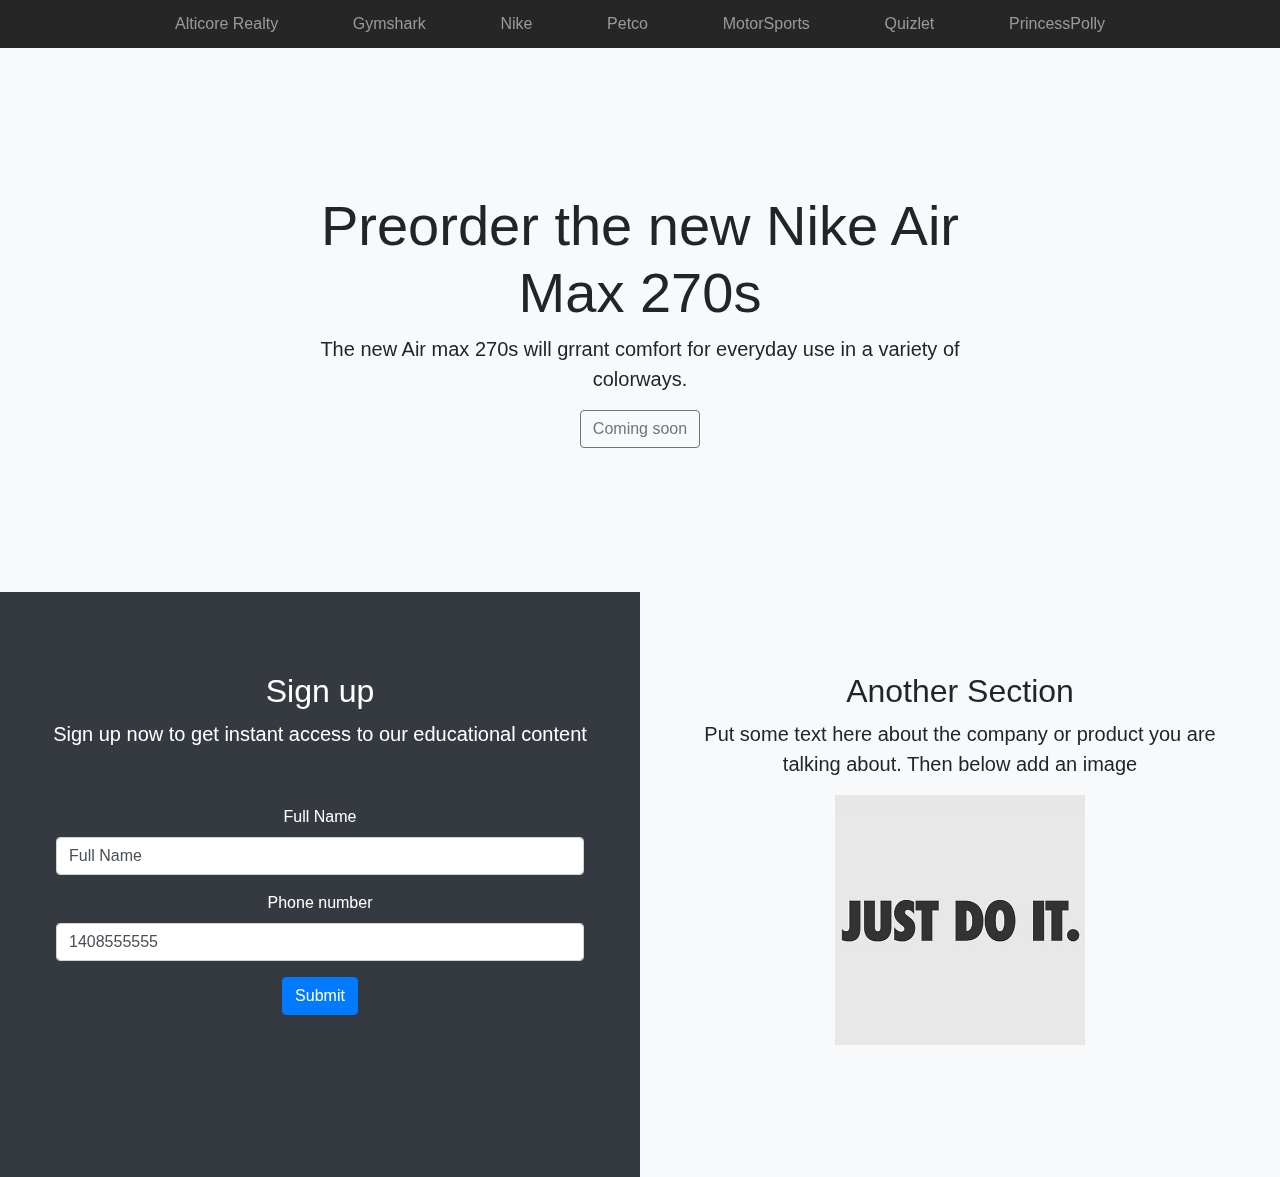
<file: LearnCS8-Twilio/index.html>
<!doctype html>
<html lang="en">
  <head>
    <!-- Required meta tags -->
    <meta charset="utf-8">
    <meta name="viewport" content="width=device-width, initial-scale=1, shrink-to-fit=no">
    <meta name="description" content="Purchase the all new Nike Air Max 270s for your own everyday comfort.">
    <meta name="author" content="862235721">

    <!-- Bootstrap CSS -->
    <link rel="stylesheet" href="https://stackpath.bootstrapcdn.com/bootstrap/4.5.2/css/bootstrap.min.css" integrity="sha384-JcKb8q3iqJ61gNV9KGb8thSsNjpSL0n8PARn9HuZOnIxN0hoP+VmmDGMN5t9UJ0Z" crossorigin="anonymous">

    <!-- Title of your Website -->
    <title>Nike Air Max</title>
    <link href="product.css" rel="stylesheet">
  </head>
  <body>
    <nav class="site-header sticky-top py-1">
    <!-- Top Menu Bar -->
    <div class="container d-flex flex-column flex-md-row justify-content-between">
        <a class="py-2 d-none d-md-inline-block" id="menu-item-1" href="https://www.alticorerealty.com/" target="_blank">Alticore Realty</a>
        <a class="py-2 d-none d-md-inline-block" id="menu-item-2" href="https://www.gymshark.com/?gclid=Cj0KCQiAoY-PBhCNARIsABcz770C3cAfHIYJEnKnncfCbXWTfNptlGICpMMHu5UjF5OnNgLK_GgI2isaAohMEALw_wcB" target="_blank">Gymshark</a>
        <a class="py-2 d-none d-md-inline-block" id="menu-item-3" href="https://www.nike.com/women?cp=90083564018_search_%7CNike%7CGOOGLE%7C71700000038284603%7CWOMEN_X_X_X_X-Device_X_Legacy_Core-NikeBrand_Exact%7Ce%7Cc&gclsrc=aw.ds&&gclid=Cj0KCQiAoY-PBhCNARIsABcz771DQofHHGv0YMrQeZ8d02oFcW1E5foAOZSwnv7SezlZuEiFx1YWYeUaAvWMEALw_wcB&gclsrc=aw.ds" target="_blank">Nike</a>
        <a class="py-2 d-none d-md-inline-block" id="menu-item-4" href="https://www.petco.com/shop/en/petcostore?cm_mmc=PSH-_-GGL-_-CCY-_-CCO-_-PET-_-AQU-_-0-_-PM_GGL_FY20_GeneralPriority_Radius15_NewCust_TEXT-EXA-TM-_-0-_-0&gclid=Cj0KCQiAoY-PBhCNARIsABcz770bCWiK-QEPX8F4rK__ugulVCJyjf0diSV6NzDkbpYzrv5eJ4gXqsgaAmq_EALw_wcB&gclsrc=aw.ds" target="_blank">Petco</a>
        <a class="py-2 d-none d-md-inline-block" id="menu-item-5" href="https://z1motorsports.com/" target="_blank">MotorSports</a>
        <a class="py-2 d-none d-md-inline-block" id="menu-item-6" href="https://quizlet.com/latest" target="_blank">Quizlet</a>
        <a class="py-2 d-none d-md-inline-block" id="menu-item-7" href="https://us.princesspolly.com/collections/dresses?utm_source=cpc&utm_medium=google&utm_term=dress&adid=415286928888&matchtype=b&addisttype=g&gclid=Cj0KCQiAosmPBhCPARIsAHOen-PS50Czn9ymgx4MS0ZVOSmL3ijjdPjgP69cIC0_QhW1uITiebZsgsoaApwXEALw_wcB" target="_blank">PrincessPolly</a>
    </div>
    </nav>
      <!-- Main Header Section h1-->
      <div class="position-relative overflow-hidden p-3 p-md-5 m-md-0 text-center bg-light">
        <div class="col-md-8 p-lg-5 mx-auto my-5">
            <h1 class="display-4 font-weight-normal">Preorder the new Nike Air Max 270s</h1>
            <p class="lead font-weight-normal">The new Air max 270s will grrant comfort for everyday use in a variety of colorways.</p>
            <a class="btn btn-outline-secondary" href="https://www.youtube.com/watch?v=pZjFpAJfcSY">Coming soon</a>
        </div>
      </div>
      <!-- Left Tile -->
      <div class="d-md-flex flex-md-equal w-100">
        <div class="bg-dark pt-3 px-3 pt-md-5 px-md-5 text-center text-white overflow-hidden">
          <div class="my-3 py-3">
            <h2 class="display-5">Sign up</h2>
            <p class="lead">Sign up now to get instant access to our educational content</p>
        </div>
        <!-- Web form when submitted will send a text message -->
        <form class="p-2" onsubmit="sendTextMessage(); return false;">
            <!-- Full Name Form Field -->
            <div class="form-group">
                <label for="example-first-name">Full Name</label>
                <input type="text" value="Full Name" class="form-control" id="example-first-name" aria-describedby="emailHelp">
            </div>
            <!-- Phone Number Form Field -->
            <div class="form-group">
                <label for="example-tel-input">Phone number</label>
                <input type="tel" class="form-control" value="1408555555" id="example-tel-input">
            </div>
            <!-- JavaScript that handles onSubmit logic -->
            <!-- Configure the XHR request below with your own credentials -->
            <script>
            function sendTextMessage() {
                console.log("Hello world!");
                var xhr = new XMLHttpRequest();
                var accountSID = "AC70bd8f1ea73467b9f1238929307fa3d4";
                var authToken = "f82d3869a9ce02ea6be33d6bab6ca9d5";
                var base64encoded = accountSID + ":" + authToken;
                var params = "To=" + document.getElementById('example-tel-input').value + "&From=" + "17652751387" + "&Body=" + "Hello " + document.getElementById('example-first-name').value + " Great job creating your first website!."
                xhr.open("POST", "https://api.twilio.com/2010-04-01/Accounts/" + accountSID + "/Messages.json", true);
                xhr.setRequestHeader('Content-Type', 'application/x-www-form-urlencoded');
                xhr.setRequestHeader('Authorization','Basic ' + btoa(base64encoded)); /*global btoa*/
                xhr.send(params);
            }
            </script>
            <!-- Submit button that will execute the sendTextMessage function -->
            <button type="submit" class="btn btn-primary">Submit</button>
        </form>
    </div>
      <!-- Right Tile -->
      <div class="bg-light pt-3 px-3 pt-md-5 px-md-5 text-center overflow-hidden">
        <div class="my-3 p-3">
            <h2 class="display-5">Another Section</h2>
            <p class="lead">Put some text here about the company or product you are talking about. Then below add an image</p>
            <img class="mx-auto" src="nikejustdoit.png" height="250px">
        </div>
        <div class="mx-auto" style="width: 80%; height: 100px; border-radius: 21px 21px 0 0;"></div>
      </div>
    </div>
  </body>
</html>
</file>
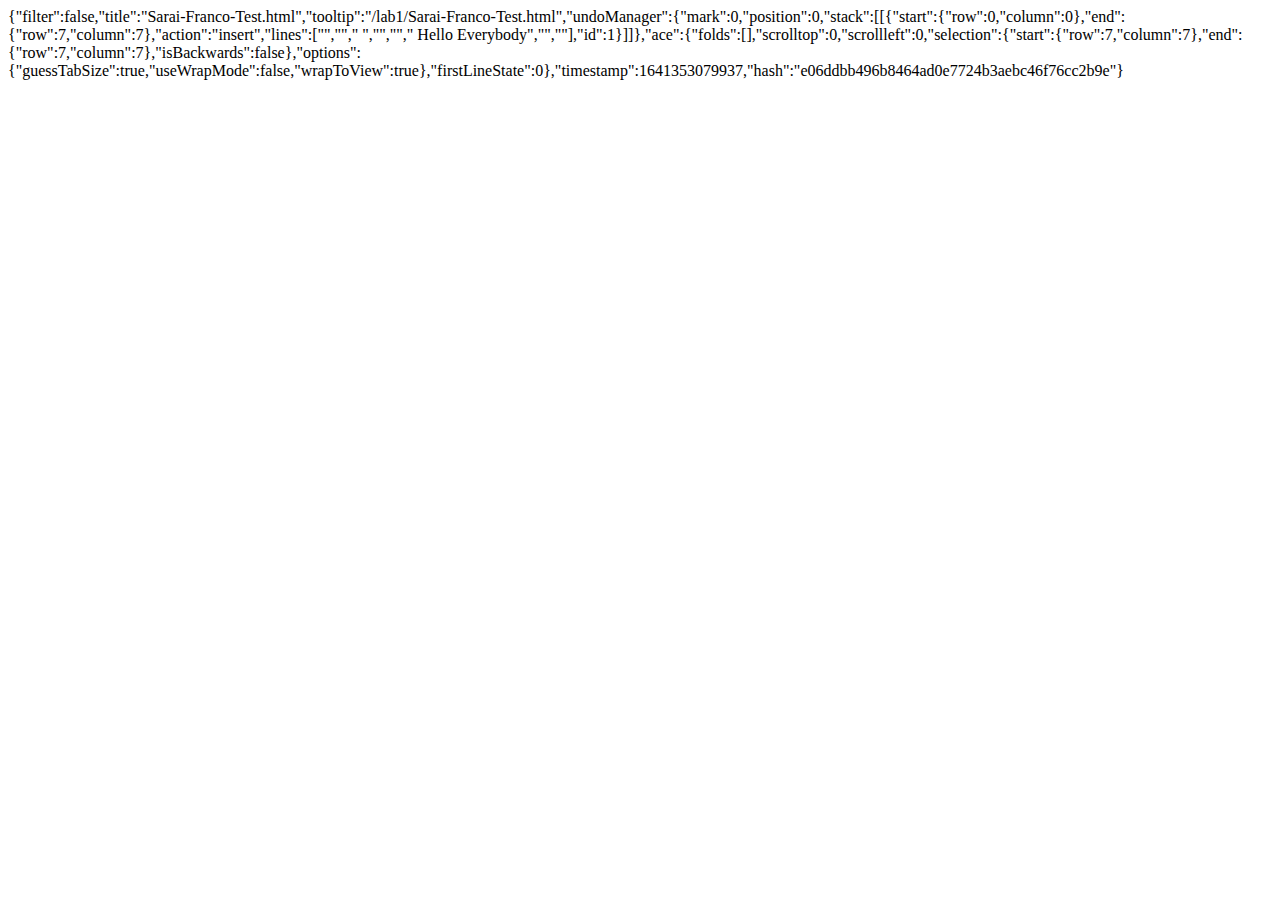
<file: .c9/metadata/environment/lab1/Sarai-Franco-Test.html>
{"filter":false,"title":"Sarai-Franco-Test.html","tooltip":"/lab1/Sarai-Franco-Test.html","undoManager":{"mark":0,"position":0,"stack":[[{"start":{"row":0,"column":0},"end":{"row":7,"column":7},"action":"insert","lines":["<html>","<head>"," <title>Hello World</title>","</head>","<body>"," Hello Everybody","</body>","</html>"],"id":1}]]},"ace":{"folds":[],"scrolltop":0,"scrollleft":0,"selection":{"start":{"row":7,"column":7},"end":{"row":7,"column":7},"isBackwards":false},"options":{"guessTabSize":true,"useWrapMode":false,"wrapToView":true},"firstLineState":0},"timestamp":1641353079937,"hash":"e06ddbb496b8464ad0e7724b3aebc46f76cc2b9e"}
</file>
<file: LearnCS8-Twilio/product.css>
.container {
  max-width: 960px;
}

/*
 * Custom translucent site header
 */

.site-header {
  background-color: rgba(0, 0, 0, .85);
  -webkit-backdrop-filter: saturate(180%) blur(20px);
  backdrop-filter: saturate(180%) blur(20px);
}
.site-header a {
  color: #999;
  transition: ease-in-out color .15s;
}
.site-header a:hover {
  color: #fff;
  text-decoration: none;
}

/*
 * Dummy devices (replace them with your own or something else entirely!)
 */

.product-device {
  position: absolute;
  right: 10%;
  bottom: -30%;
  width: 300px;
  height: 540px;
  background-color: #333;
  border-radius: 21px;
  -webkit-transform: rotate(30deg);
  transform: rotate(30deg);
}

.product-device::before {
  position: absolute;
  top: 10%;
  right: 10px;
  bottom: 10%;
  left: 10px;
  content: "";
  background-color: rgba(255, 255, 255, .1);
  border-radius: 5px;
}

.product-device-2 {
  top: -25%;
  right: auto;
  bottom: 0;
  left: 5%;
  background-color: #e5e5e5;
}


/*
 * Extra utilities
 */

.flex-equal > * {
  -ms-flex: 1;
  flex: 1;
}
@media (min-width: 768px) {
  .flex-md-equal > * {
    -ms-flex: 1;
    flex: 1;
  }
}

.overflow-hidden { overflow: hidden; }
</file>
